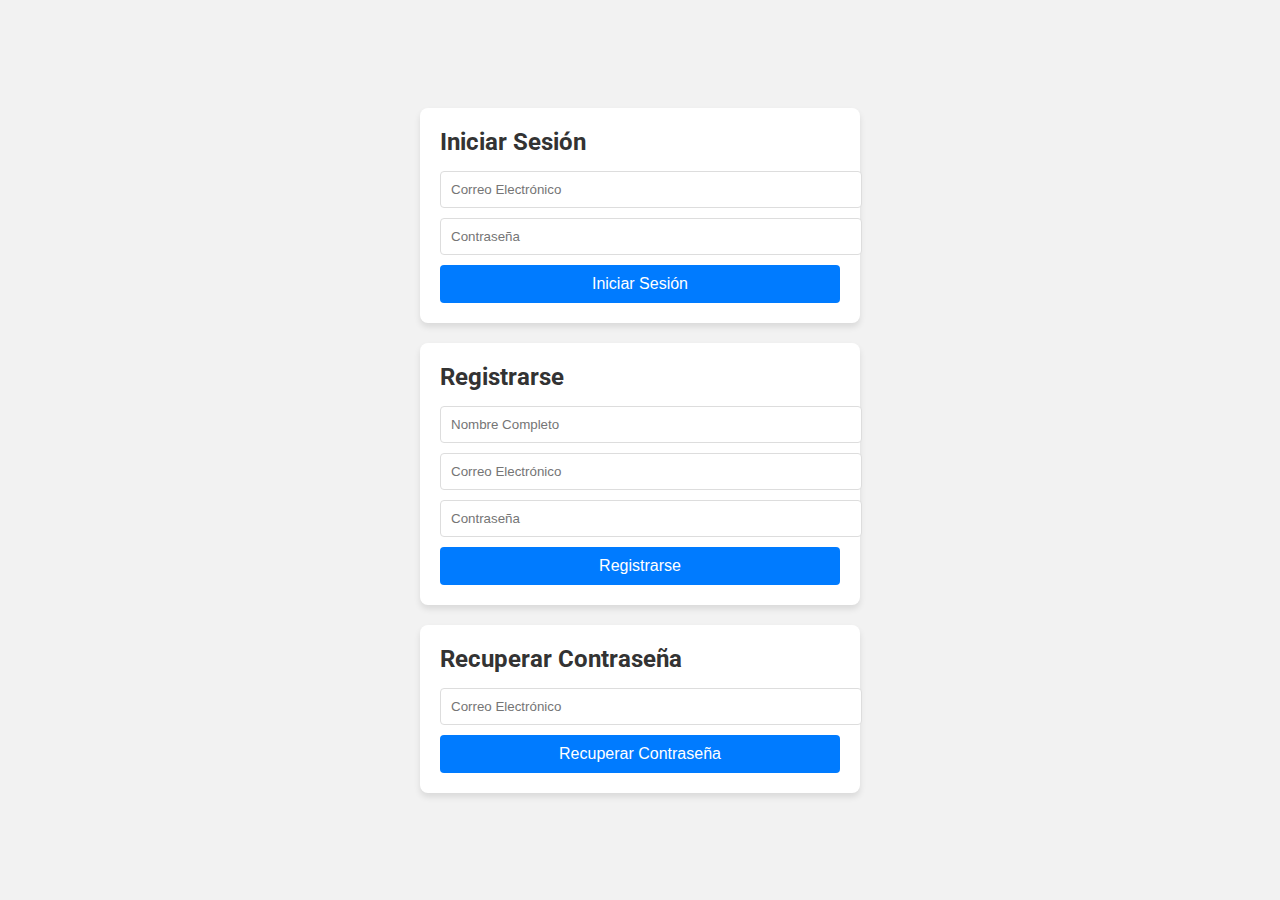
<file: index.html>
<!DOCTYPE html>
<html lang="es">
<head>
    <meta charset="UTF-8">
    <meta name="viewport" content="width=device-width, initial-scale=1.0">
    <title>Real Madrid - Acceso</title>
    <link rel="stylesheet" href="style.css">
    <link href="https://fonts.googleapis.com/css2?family=Roboto:wght@400;700&display=swap" rel="stylesheet">
</head>
<body>
    <div class="form-container">
        <form action="main.html" method="get">
            <h2>Iniciar Sesión</h2>
            <input type="email" name="email" placeholder="Correo Electrónico" required>
            <input type="password" name="password" placeholder="Contraseña" required>
            <button type="submit">Iniciar Sesión</button>
        </form>
        <form action="main.html" method="get">
            <h2>Registrarse</h2>
            <input type="text" name="name" placeholder="Nombre Completo" required>
            <input type="email" name="email" placeholder="Correo Electrónico" required>
            <input type="password" name="password" placeholder="Contraseña" required>
            <button type="submit">Registrarse</button>
        </form>
        <form action="main.html" method="get">
            <h2>Recuperar Contraseña</h2>
            <input type="email" name="email" placeholder="Correo Electrónico" required>
            <button type="submit">Recuperar Contraseña</button>
        </form>
    </div>
</body>
</html>
</file>
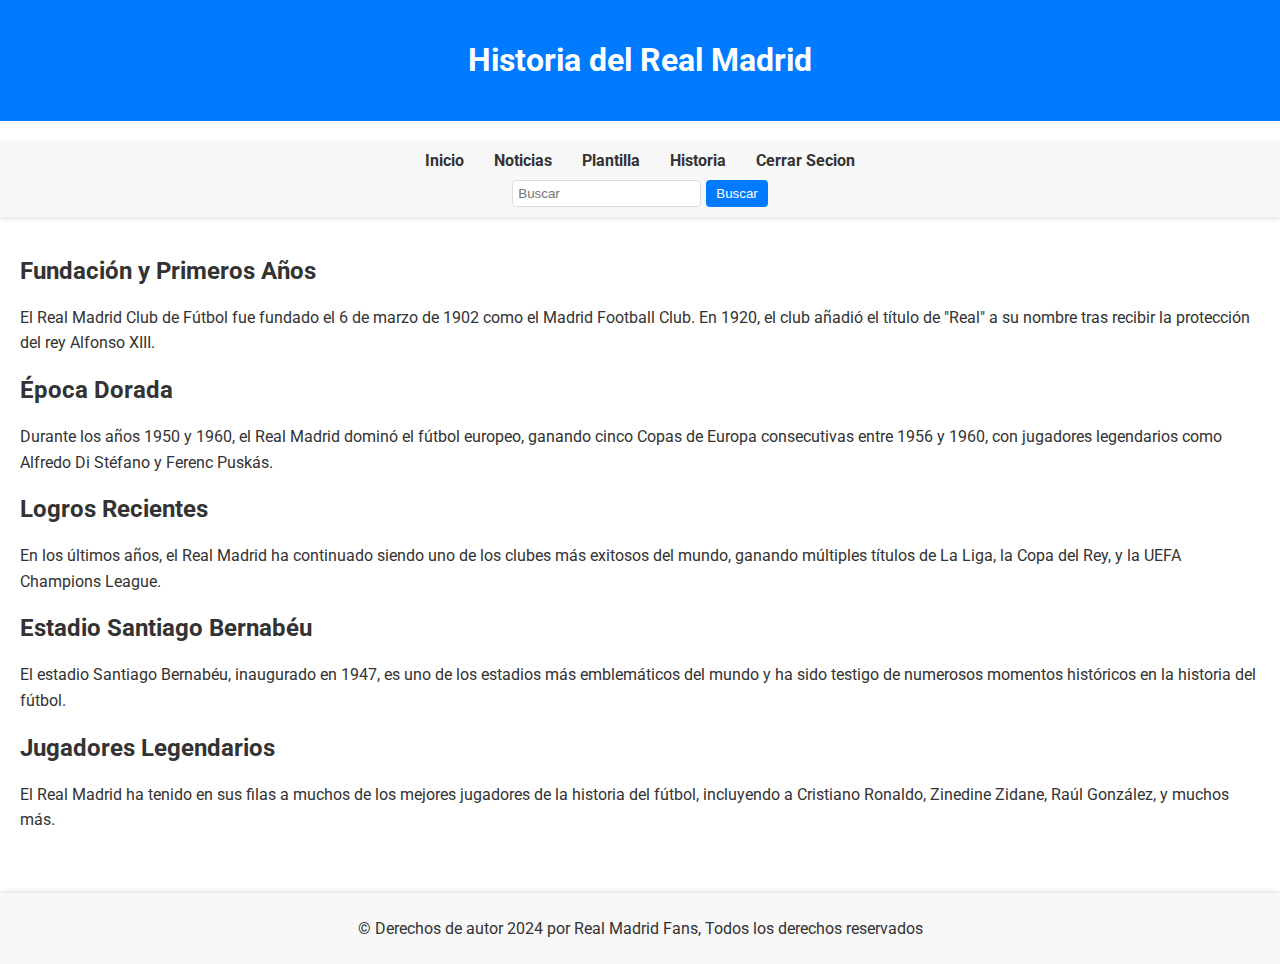
<file: historia.html>
<!DOCTYPE html>
<html lang="es">
<head>
    <meta charset="UTF-8">
    <meta name="viewport" content="width=device-width, initial-scale=1.0">
    <title>Real Madrid Historia</title>
    <link rel="stylesheet" href="historia-style.css">
    <link href="https://fonts.googleapis.com/css2?family=Roboto:wght@400;700&display=swap" rel="stylesheet">
</head>
<body>
    <!-- Encabezado de la página -->
    <header>
        <h1>Historia del Real Madrid</h1>
    </header>

    <!-- Barra de navegación -->
    <nav>
        <ul>
            <li><a href="http://127.0.0.1:5500/main.html">Inicio</a></li>
            <li><a href="http://127.0.0.1:5500/noticias.html">Noticias</a></li>
            <li><a href="http://127.0.0.1:5500/plantilla.html">Plantilla</a></li>
            <li><a href="http://127.0.0.1:5500/historia.html">Historia</a></li>
            <li><a href="http://127.0.0.1:5500/index.html">Cerrar Secion</a></li>
        </ul>

        <!-- Formulario de búsqueda -->
        <form>
            <input type="search" name="q" placeholder="Buscar">
            <button type="submit">Buscar</button>
        </form>
    </nav>

    <!-- Contenido principal -->
    <main>
        <article>
            <h2>Fundación y Primeros Años</h2>
            <p>El Real Madrid Club de Fútbol fue fundado el 6 de marzo de 1902 como el Madrid Football Club. En 1920, el club añadió el título de "Real" a su nombre tras recibir la protección del rey Alfonso XIII.</p>

            <h2>Época Dorada</h2>
            <p>Durante los años 1950 y 1960, el Real Madrid dominó el fútbol europeo, ganando cinco Copas de Europa consecutivas entre 1956 y 1960, con jugadores legendarios como Alfredo Di Stéfano y Ferenc Puskás.</p>

            <h2>Logros Recientes</h2>
            <p>En los últimos años, el Real Madrid ha continuado siendo uno de los clubes más exitosos del mundo, ganando múltiples títulos de La Liga, la Copa del Rey, y la UEFA Champions League.</p>

            <h2>Estadio Santiago Bernabéu</h2>
            <p>El estadio Santiago Bernabéu, inaugurado en 1947, es uno de los estadios más emblemáticos del mundo y ha sido testigo de numerosos momentos históricos en la historia del fútbol.</p>

            <h2>Jugadores Legendarios</h2>
            <p>El Real Madrid ha tenido en sus filas a muchos de los mejores jugadores de la historia del fútbol, incluyendo a Cristiano Ronaldo, Zinedine Zidane, Raúl González, y muchos más.</p>
        </article>
    </main>

    <!-- Pie de página -->
    <footer>
        <p>© Derechos de autor 2024 por Real Madrid Fans, Todos los derechos reservados</p>
    </footer>
</body>
</html>
</file>
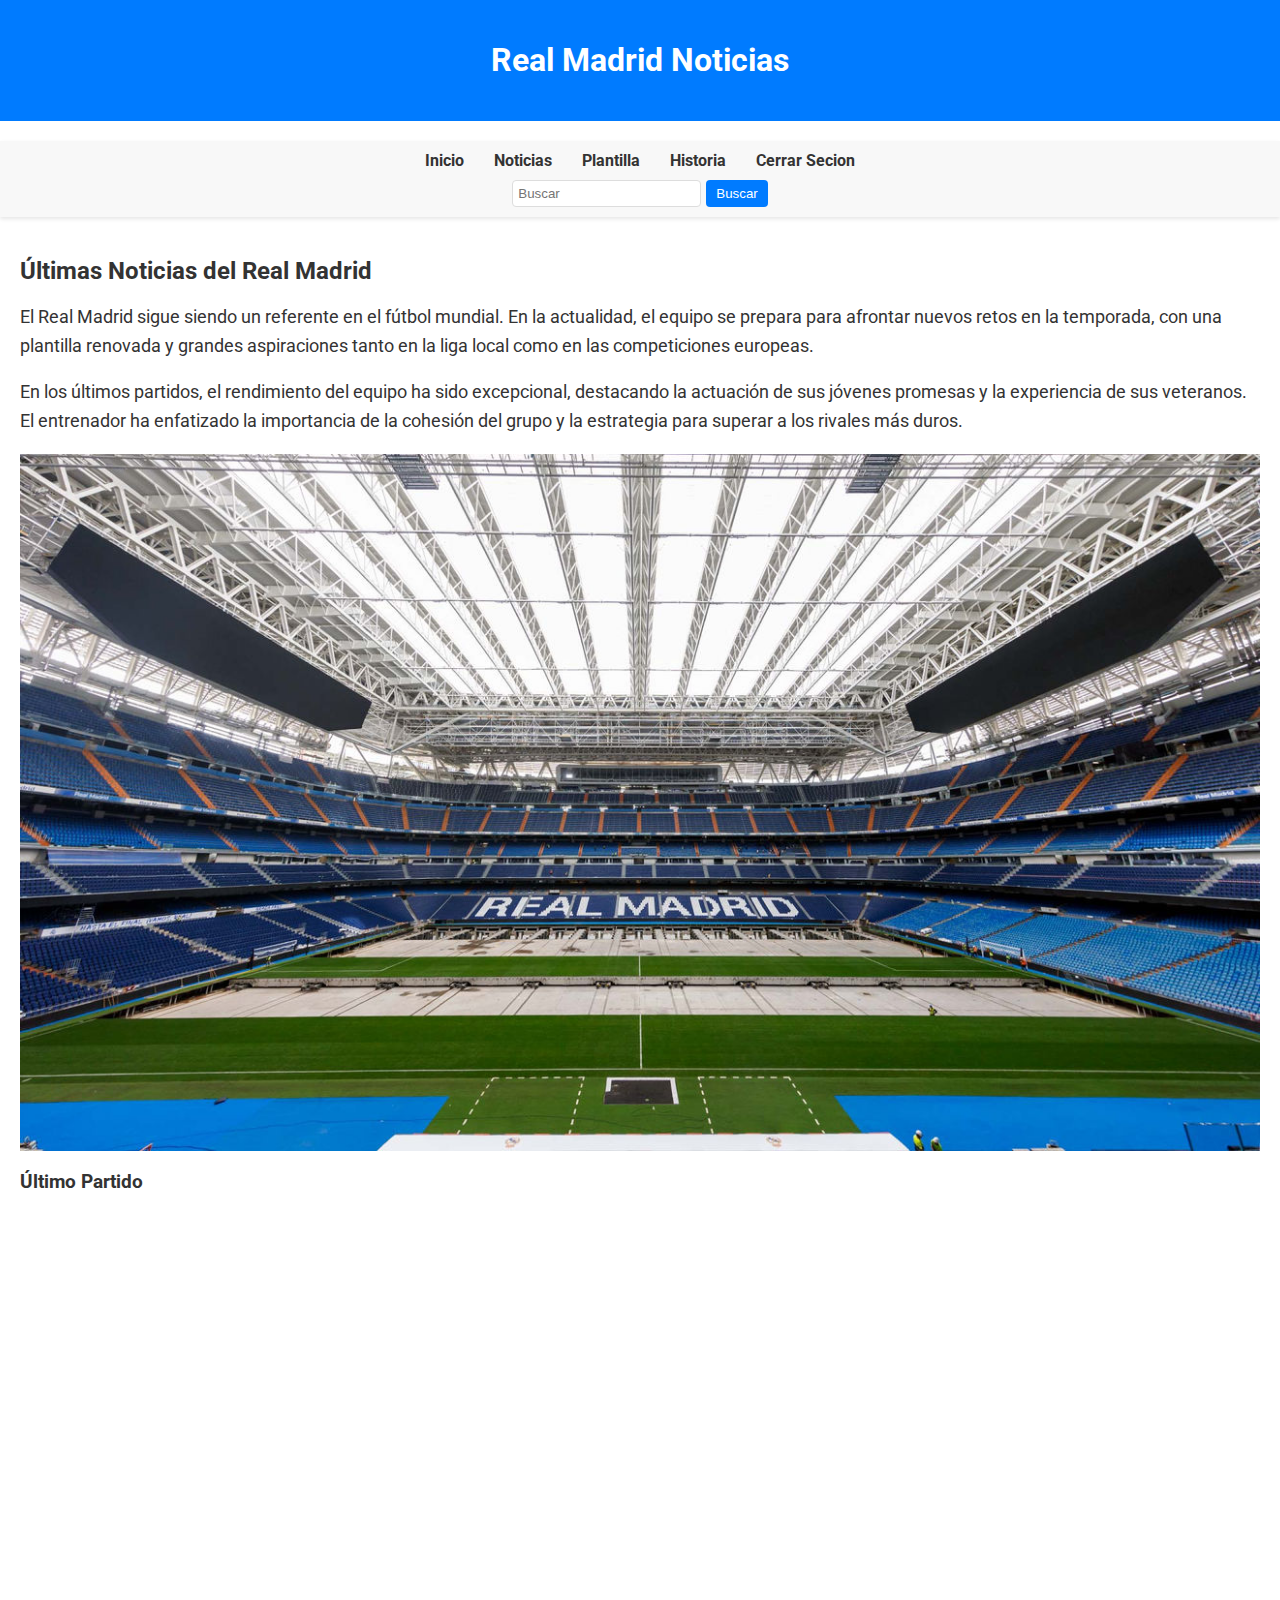
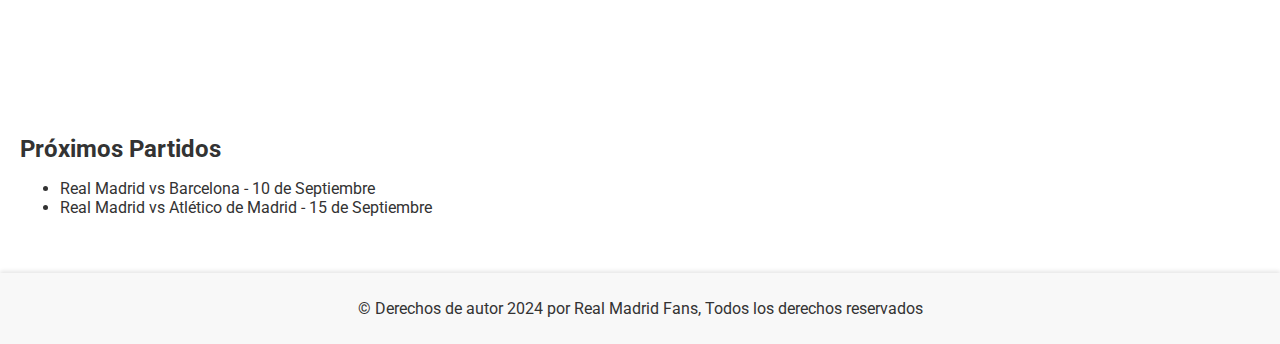
<file: main.html>
<!DOCTYPE html>
<html lang="es">
<head>
    <meta charset="UTF-8">
    <meta name="viewport" content="width=device-width, initial-scale=1.0">
    <title>Real Madrid Xtra</title>
    <link rel="stylesheet" href="main-style.css">
    <link href="https://fonts.googleapis.com/css2?family=Roboto:wght@400;700&display=swap" rel="stylesheet">
</head>
<body>
    <!-- Encabezado de la página -->
    <header>
        <h1>Real Madrid Noticias</h1>
    </header>

    <!-- Barra de navegación -->
    <nav>
        <ul>
            <li><a href="http://127.0.0.1:5500/main.html">Inicio</a></li>
            <li><a href="http://127.0.0.1:5500/noticias.html">Noticias</a></li>
            <li><a href="http://127.0.0.1:5500/plantilla.html">Plantilla</a></li>
            <li><a href="http://127.0.0.1:5500/historia.html">Historia</a></li>
            <li><a href="http://127.0.0.1:5500/index.html">Cerrar Secion</a></li>
        </ul>

        <!-- Formulario de búsqueda -->
        <form>
            <input type="search" name="q" placeholder="Buscar">
            <button type="submit">Buscar</button>
        </form>
    </nav>

    <!-- Contenido principal -->
    <main>
        <!-- Sección sobre noticias recientes del Real Madrid -->
        <article>
            <h2>Últimas Noticias del Real Madrid</h2>

            <p>El Real Madrid sigue siendo un referente en el fútbol mundial. En la actualidad, el equipo se prepara para afrontar nuevos retos en la temporada, con una plantilla renovada y grandes aspiraciones tanto en la liga local como en las competiciones europeas.</p>
            
            <p>En los últimos partidos, el rendimiento del equipo ha sido excepcional, destacando la actuación de sus jóvenes promesas y la experiencia de sus veteranos. El entrenador ha enfatizado la importancia de la cohesión del grupo y la estrategia para superar a los rivales más duros.</p>

            <!-- Contenedor para las imágenes -->
            <div class="image-container">
                <!-- Imagen del estadio Santiago Bernabéu -->
                <img src="Estadio.jpeg" alt="Estadio Santiago Bernabéu">
                <div class="explosion"></div> <!-- Elemento de explosión -->
                
            </div>

            <h3>Último Partido</h3>
            <iframe width="890" height="499" src="https://www.youtube.com/embed/4hhnbWi7NRw" title="Real Madrid vs Atletico 6-3 - All Goals &amp; Highlights - 2024" frameborder="0" allow="accelerometer; autoplay; clipboard-write; encrypted-media; gyroscope; picture-in-picture; web-share" referrerpolicy="strict-origin-when-cross-origin" allowfullscreen></iframe>

        <!-- Sección de enlaces relacionados -->
        <aside>
            <h2>Próximos Partidos</h2>

            <ul>
                <li>Real Madrid vs Barcelona - 10 de Septiembre</li>
                <li>Real Madrid vs Atlético de Madrid - 15 de Septiembre</li>
            </ul>
        </aside>
    </main>

    <!-- Pie de página -->
    <footer>
        <p>© Derechos de autor 2024 por Real Madrid Fans, Todos los derechos reservados</p>
    </footer>

    <!-- JavaScript para manejar las explosiones -->
    <script>
        // JavaScript para manejar las explosiones
        document.querySelectorAll('.image-container img').forEach((img, index) => {
            img.addEventListener('mouseover', function() {
                var explosion = this.nextElementSibling;
                explosion.classList.add('animate');
                explosion.style.left = (img.offsetLeft + img.clientWidth / 2 - 50) + 'px';
                explosion.style.top = (img.offsetTop + img.clientHeight / 2 - 50) + 'px';
                explosion.addEventListener('animationend', () => {
                    explosion.classList.remove('animate');
                });
            });
        });
    </script>
</body>
</html>
</file>
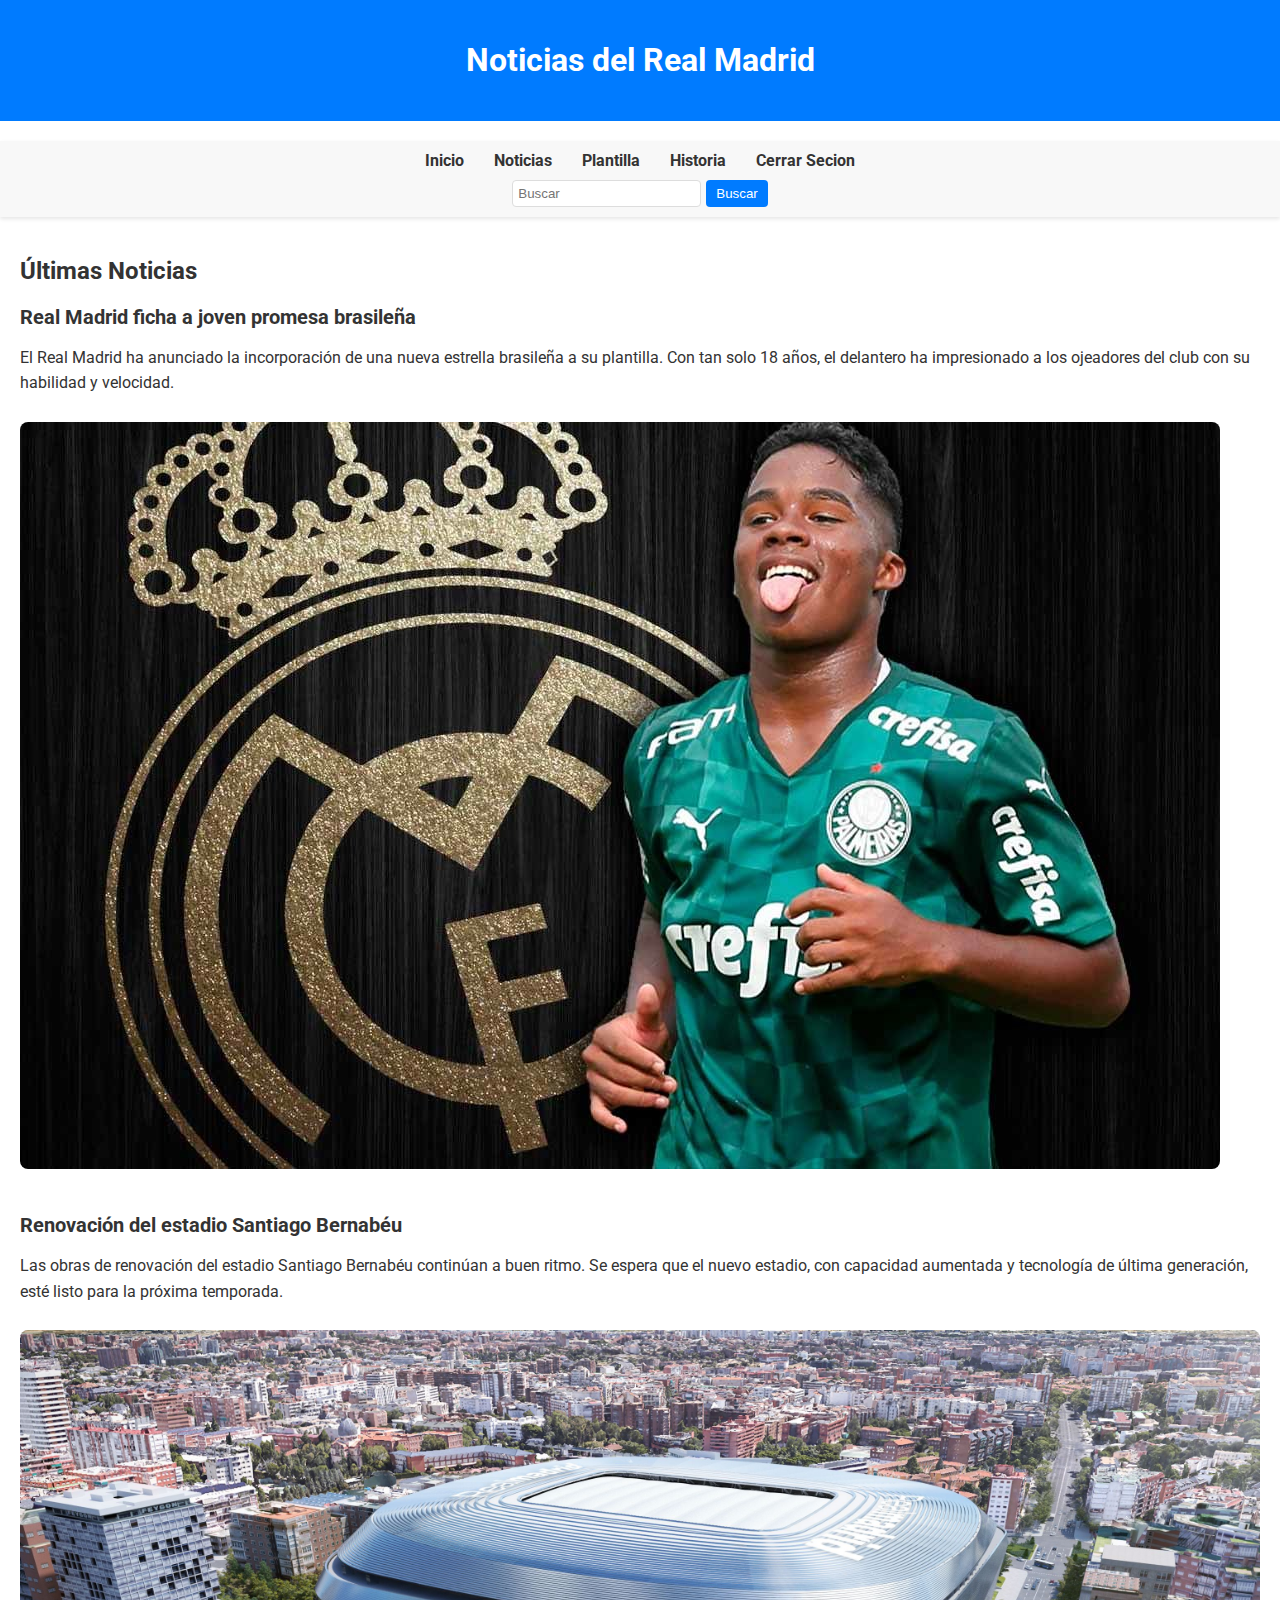
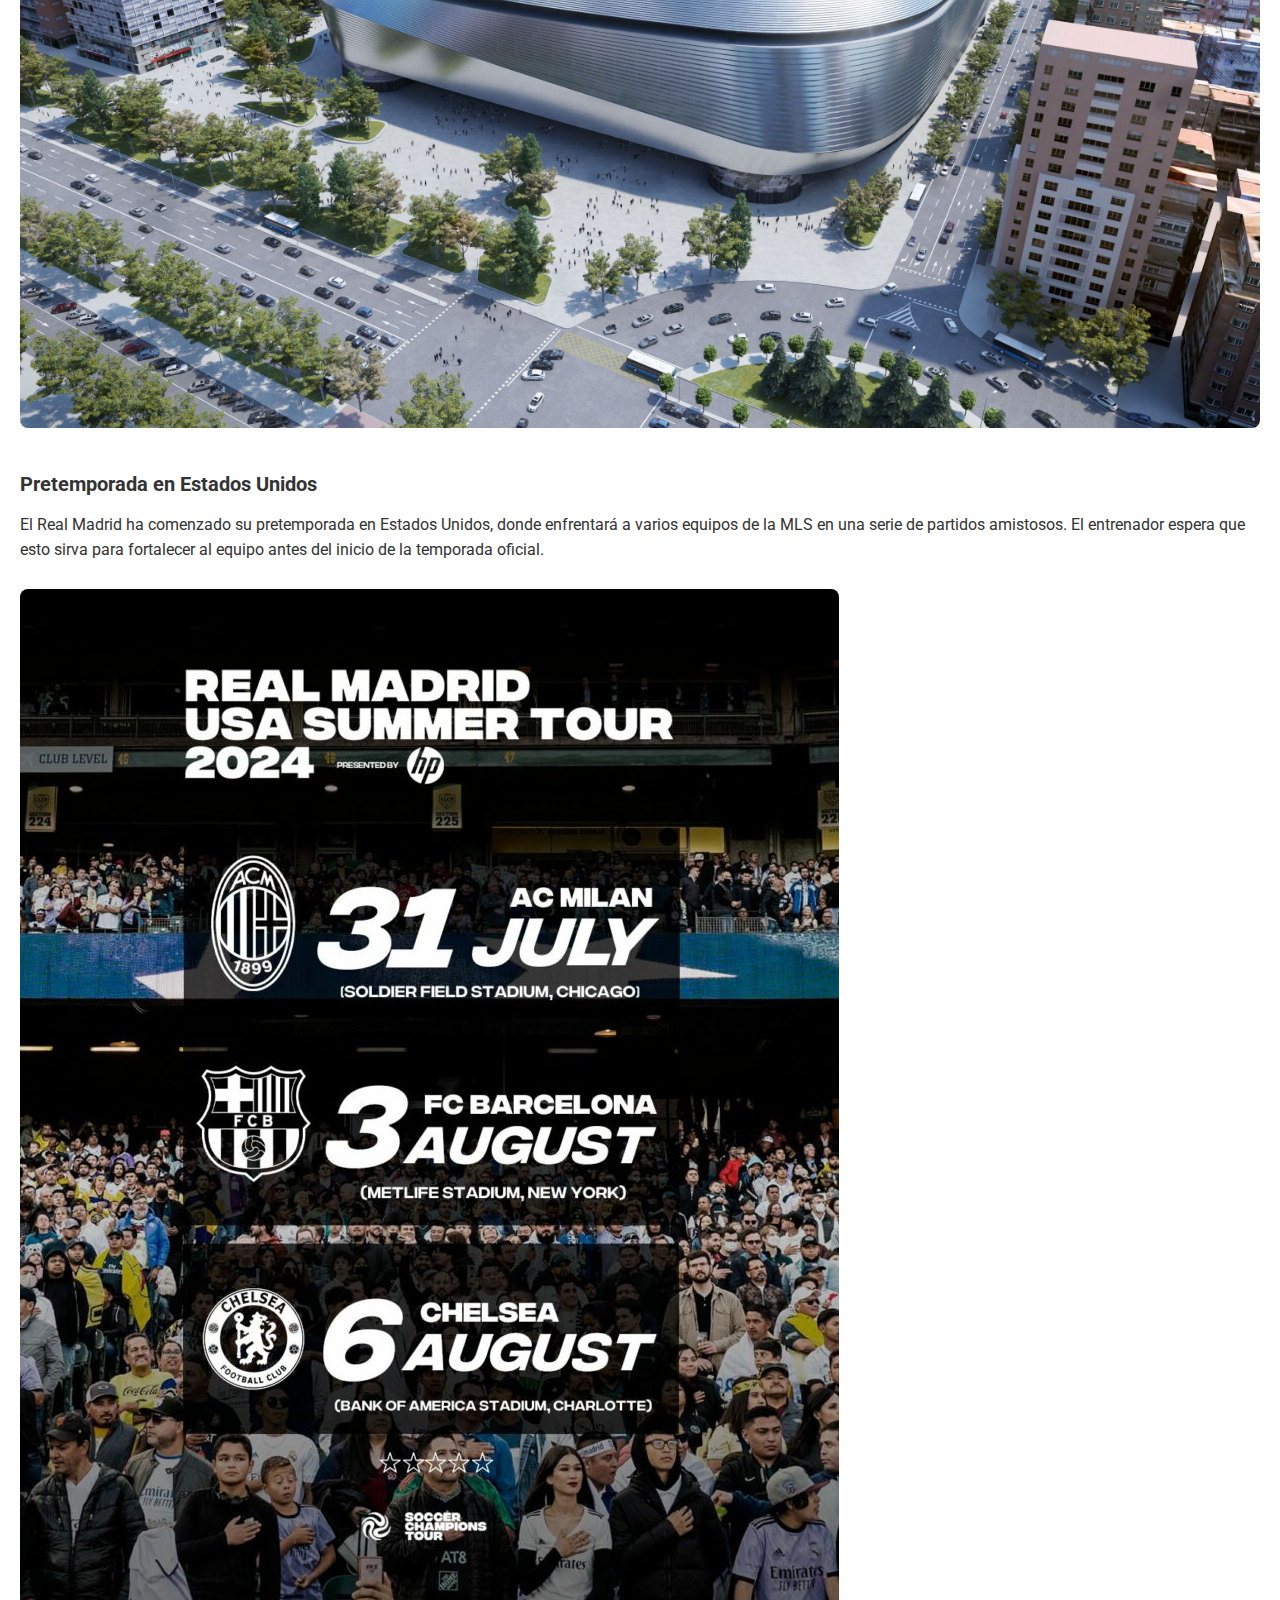
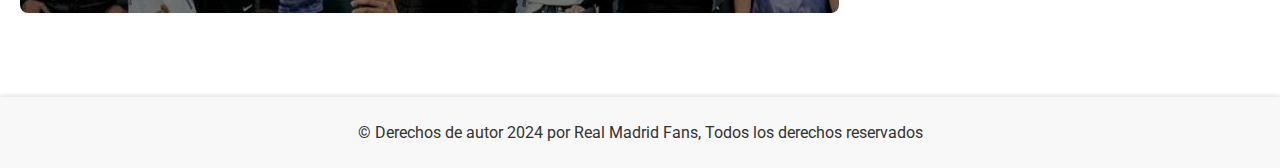
<file: noticias.html>
<!DOCTYPE html>
<html lang="es">
<head>
    <meta charset="UTF-8">
    <meta name="viewport" content="width=device-width, initial-scale=1.0">
    <title>Real Madrid Noticias</title>
    <link rel="stylesheet" href="noticias-style.css">
    <link href="https://fonts.googleapis.com/css2?family=Roboto:wght@400;700&display=swap" rel="stylesheet">
</head>
<body>
    <!-- Encabezado de la página -->
    <header>
        <h1>Noticias del Real Madrid</h1>
    </header>

    <!-- Barra de navegación -->
    <nav>
        <ul>
            <li><a href="http://127.0.0.1:5500/main.html">Inicio</a></li>
            <li><a href="http://127.0.0.1:5500/noticias.html">Noticias</a></li>
            <li><a href="http://127.0.0.1:5500/plantilla.html">Plantilla</a></li>
            <li><a href="http://127.0.0.1:5500/historia.html">Historia</a></li>
            <li><a href="http://127.0.0.1:5500/index.html">Cerrar Secion</a></li>
        </ul>
        <!-- Formulario de búsqueda -->
        <form>
            <input type="search" name="q" placeholder="Buscar">
            <button type="submit">Buscar</button>
        </form>
    </nav>

    <!-- Contenido principal -->
    <main>
        <!-- Sección sobre noticias actuales del Real Madrid -->
        <article>
            <h2>Últimas Noticias</h2>

            <div class="news-item">
                <h3>Real Madrid ficha a joven promesa brasileña</h3>
                <p>El Real Madrid ha anunciado la incorporación de una nueva estrella brasileña a su plantilla. Con tan solo 18 años, el delantero ha impresionado a los ojeadores del club con su habilidad y velocidad.</p>
                <img src="endrick-joven-estrella-brasilena-juega_0_0_1200_747.jpg" alt="Nueva promesa brasileña">
            </div>

            <div class="news-item">
                <h3>Renovación del estadio Santiago Bernabéu</h3>
                <p>Las obras de renovación del estadio Santiago Bernabéu continúan a buen ritmo. Se espera que el nuevo estadio, con capacidad aumentada y tecnología de última generación, esté listo para la próxima temporada.</p>
                <img src="reforma-nuevo-estadio-futbol-santiago-bernabeu6-1554365922.jpg" alt="Renovación del estadio">
            </div>

            <div class="news-item">
                <h3>Pretemporada en Estados Unidos</h3>
                <p>El Real Madrid ha comenzado su pretemporada en Estados Unidos, donde enfrentará a varios equipos de la MLS en una serie de partidos amistosos. El entrenador espera que esto sirva para fortalecer al equipo antes del inicio de la temporada oficial.</p>
                <img src="Pretemporada.jpg" alt="Pretemporada en Estados Unidos">
            </div>
        </article>
    </main>

    <!-- Pie de página -->
    <footer>
        <p>© Derechos de autor 2024 por Real Madrid Fans, Todos los derechos reservados</p>
    </footer>
</body>
</html>
</file>
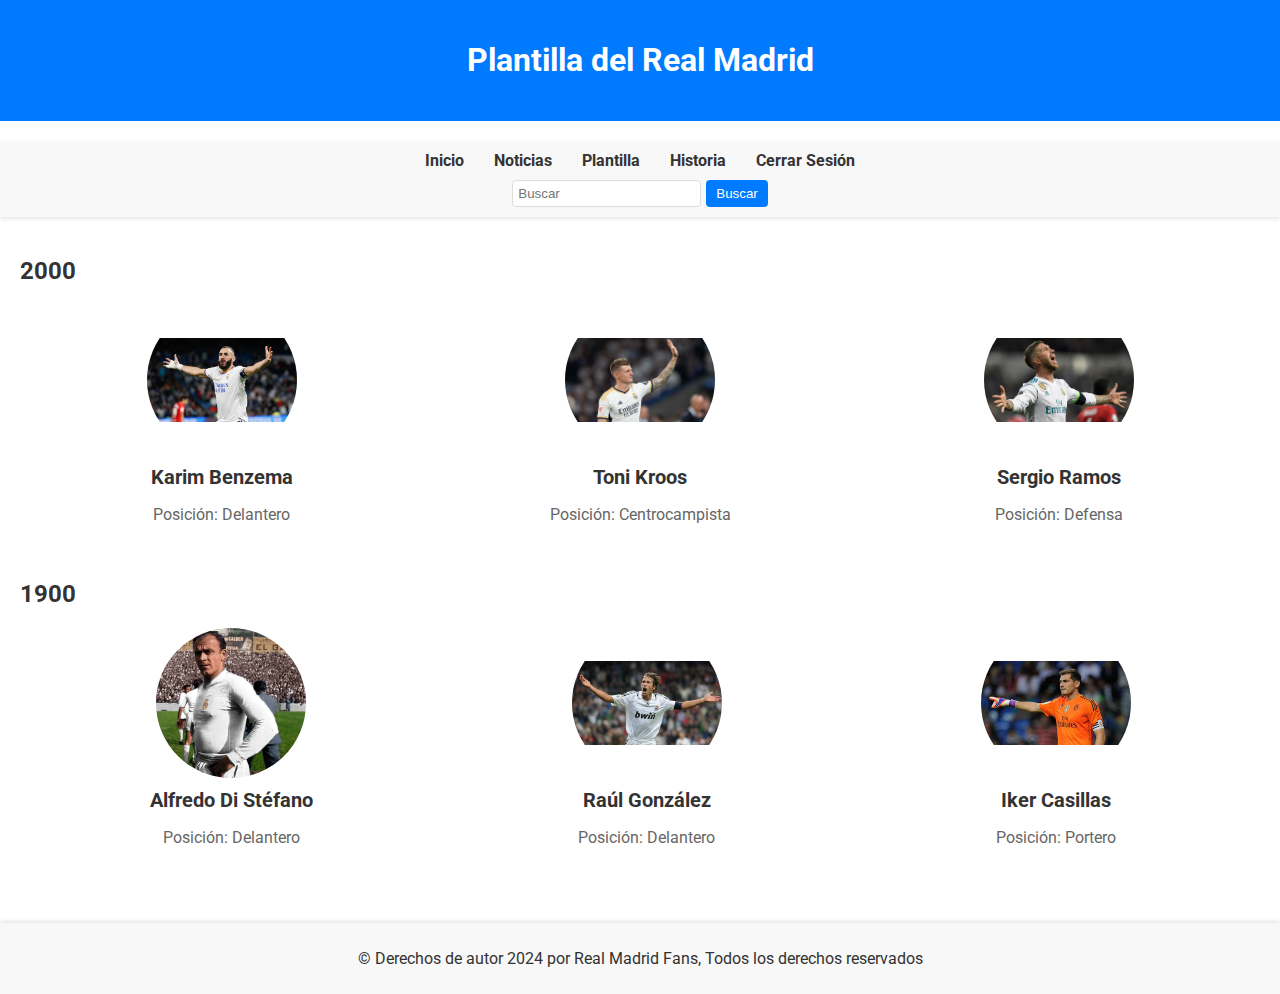
<file: plantilla.html>
<!DOCTYPE html>
<html lang="es">
<head>
    <meta charset="UTF-8">
    <meta name="viewport" content="width=device-width, initial-scale=1.0">
    <title>Real Madrid - Plantilla</title>
    <link rel="stylesheet" href="plantilla-style.css">
    <link href="https://fonts.googleapis.com/css2?family=Roboto:wght@400;700&display=swap" rel="stylesheet">
</head>
<body>
    <!-- Encabezado de la página -->
    <header>
        <h1>Plantilla del Real Madrid</h1>
    </header>

    <!-- Barra de navegación -->
    <nav>
        <ul>
            <li><a href="http://127.0.0.1:5500/main.html">Inicio</a></li>
            <li><a href="http://127.0.0.1:5500/noticias.html">Noticias</a></li>
            <li><a href="http://127.0.0.1:5500/plantilla.html">Plantilla</a></li>
            <li><a href="http://127.0.0.1:5500/historia.html">Historia</a></li>
            <li><a href="http://127.0.0.1:5500/index.html">Cerrar Sesión</a></li>
        </ul>

        <!-- Formulario de búsqueda -->
        <form>
            <input type="search" name="q" placeholder="Buscar">
            <button type="submit">Buscar</button>
        </form>
    </nav>

    <!-- Contenido principal -->
    <main>
        <!-- Sección sobre la plantilla actual -->
        <article>
            <h2>2000</h2>
            <div class="player-list">
                <div class="player">
                    <div class="img-container">
                        <img src="karim-benzema-real-madrid-2021-22-1632913699-71840.jpg" alt="Jugador 1">
                    </div>
                    <h3>Karim Benzema</h3>
                    <p>Posición: Delantero</p>
                </div>
                <div class="player">
                    <div class="img-container">
                        <img src="EuropaPress_5986068_tonkroos_of_real_madrid_saludates_to_the_supporters_after_his_last_match-EP.webp" alt="Jugador 2">
                    </div>
                    <h3>Toni Kroos</h3>
                    <p>Posición: Centrocampista</p>
                </div>
                <div class="player">
                    <div class="img-container">
                        <img src="sergio_ramos_is_out_to_secure_a_fourth_uefa_champions_league_winners_medal.avif" alt="Jugador 3">
                    </div>
                    <h3>Sergio Ramos</h3>
                    <p>Posición: Defensa</p>
                </div>
            </div>
        </article>

        <!-- Sección sobre la plantilla histórica -->
        <article>
            <h2>1900</h2>
            <div class="player-list">
                <div class="player">
                    <div class="img-container">
                        <img src="di_stefano_portadaaaaa_sq.jpg" alt="Histórico 1">
                    </div>
                    <h3>Alfredo Di Stéfano</h3>
                    <p>Posición: Delantero</p>
                </div>
                <div class="player">
                    <div class="img-container">
                        <img src="raul-gonzalez-blanco-1414659748-2851.jpg" alt="Histórico 2">
                    </div>
                    <h3>Raúl González</h3>
                    <p>Posición: Delantero</p>
                </div>
                <div class="player">
                    <div class="img-container">
                        <img src="images.jpeg" alt="Histórico 3">
                    </div>
                    <h3>Iker Casillas</h3>
                    <p>Posición: Portero</p>
                </div>
            </div>
        </article>
    </main>

    <!-- Pie de página -->
    <footer>
        <p>© Derechos de autor 2024 por Real Madrid Fans, Todos los derechos reservados</p>
    </footer>
</body>
</html>
</file>
<file: style.css>
body {
    font-family: 'Roboto', sans-serif;
    background-color: #f2f2f2;
    display: flex;
    justify-content: center;
    align-items: center;
    height: 100vh;
    margin: 0;
}

.form-container {
    display: flex;
    flex-direction: column;
    gap: 20px;
}

form {
    background: white;
    padding: 20px;
    border-radius: 8px;
    box-shadow: 0 4px 6px rgba(0, 0, 0, 0.1);
    max-width: 400px;
    width: 100%;
}

h2 {
    margin-top: 0;
    margin-bottom: 15px;
    font-weight: 700;
    font-size: 24px;
    color: #333;
}

input {
    width: 100%;
    padding: 10px;
    margin-bottom: 10px;
    border: 1px solid #ddd;
    border-radius: 4px;
}

button {
    width: 100%;
    padding: 10px;
    background-color: #007bff;
    color: white;
    border: none;
    border-radius: 4px;
    cursor: pointer;
    font-size: 16px;
}

button:hover {
    background-color: #0056b3;
}
</file>
<file: historia-style.css>
body {
    font-family: 'Roboto', sans-serif;
    margin: 0;
    padding: 0;
    background-color: #fff;
    color: #333;
}

header {
    background-color: #007bff;
    color: white;
    padding: 20px 0;
    text-align: center;
    margin-bottom: 20px;
}

nav {
    background-color: #f8f8f8;
    padding: 10px 0;
    box-shadow: 0 2px 4px rgba(0, 0, 0, 0.1);
}

nav ul {
    list-style: none;
    display: flex;
    justify-content: center;
    padding: 0;
    margin: 0;
}

nav ul li {
    margin: 0 15px;
}

nav ul li a {
    text-decoration: none;
    color: #333;
    font-weight: bold;
}

nav form {
    display: flex;
    justify-content: center;
    margin-top: 10px;
}

nav input[type="search"] {
    padding: 5px;
    margin-right: 5px;
    border: 1px solid #ddd;
    border-radius: 4px;
}

nav button {
    padding: 5px 10px;
    background-color: #007bff;
    color: white;
    border: none;
    border-radius: 4px;
    cursor: pointer;
}

main {
    padding: 20px;
}

article h2 {
    font-size: 24px;
    margin-bottom: 20px;
}

article p {
    font-size: 16px;
    line-height: 1.6;
    margin-bottom: 20px;
}

footer {
    background-color: #f8f8f8;
    text-align: center;
    padding: 10px 0;
    margin-top: 20px;
    box-shadow: 0 -2px 4px rgba(0, 0, 0, 0.1);
}
</file>
<file: main-style.css>
body {
    font-family: 'Roboto', sans-serif;
    margin: 0;
    padding: 0;
    background-color: #fff;
    color: #333;
}

header {
    background-color: #007bff;
    color: white;
    padding: 20px 0;
    text-align: center;
    margin-bottom: 20px;
}

nav {
    background-color: #f8f8f8;
    padding: 10px 0;
    box-shadow: 0 2px 4px rgba(0, 0, 0, 0.1);
}

nav ul {
    list-style: none;
    display: flex;
    justify-content: center;
    padding: 0;
    margin: 0;
}

nav ul li {
    margin: 0 15px;
}

nav ul li a {
    text-decoration: none;
    color: #333;
    font-weight: bold;
}

nav form {
    display: flex;
    justify-content: center;
    margin-top: 10px;
}

nav input[type="search"] {
    padding: 5px;
    margin-right: 5px;
    border: 1px solid #ddd;
    border-radius: 4px;
}

nav button {
    padding: 5px 10px;
    background-color: #007bff;
    color: white;
    border: none;
    border-radius: 4px;
    cursor: pointer;
}

main {
    padding: 20px;
}

article h2, aside h2 {
    font-size: 24px;
    margin-bottom: 10px;
}

article p {
    font-size: 18px;
    line-height: 1.6;
}

.image-container {
    display: flex;
    justify-content: center;
    align-items: center;
    flex-wrap: wrap;
    gap: 20px;
    margin-bottom: 20px;
    position: relative;
}

.image-container img {
    max-width: 100%;
    height: auto;
}

.explosion {
    position: absolute;
    width: 100px;
    height: 100px;
    background: url('explosion.png') no-repeat center center;
    background-size: cover;
    display: none;
}

.animate {
    display: block;
    animation: explode 1s forwards;
}

@keyframes explode {
    0% { transform: scale(0); opacity: 1; }
    100% { transform: scale(1.5); opacity: 0; }
}

footer {
    background-color: #f8f8f8;
    text-align: center;
    padding: 10px 0;
    margin-top: 20px;
    box-shadow: 0 -2px 4px rgba(0, 0, 0, 0.1);
}
</file>
<file: noticias-style.css>
body {
    font-family: 'Roboto', sans-serif;
    margin: 0;
    padding: 0;
    background-color: #fff;
    color: #333;
}

header {
    background-color: #007bff;
    color: white;
    padding: 20px 0;
    text-align: center;
    margin-bottom: 20px;
}

nav {
    background-color: #f8f8f8;
    padding: 10px 0;
    box-shadow: 0 2px 4px rgba(0, 0, 0, 0.1);
}

nav ul {
    list-style: none;
    display: flex;
    justify-content: center;
    padding: 0;
    margin: 0;
}

nav ul li {
    margin: 0 15px;
}

nav ul li a {
    text-decoration: none;
    color: #333;
    font-weight: bold;
}

nav form {
    display: flex;
    justify-content: center;
    margin-top: 10px;
}

nav input[type="search"] {
    padding: 5px;
    margin-right: 5px;
    border: 1px solid #ddd;
    border-radius: 4px;
}

nav button {
    padding: 5px 10px;
    background-color: #007bff;
    color: white;
    border: none;
    border-radius: 4px;
    cursor: pointer;
}

main {
    padding: 20px;
}

article h2 {
    font-size: 24px;
    margin-bottom: 20px;
}

.news-item {
    margin-bottom: 40px;
}

.news-item h3 {
    font-size: 20px;
    margin-bottom: 10px;
}

.news-item p {
    font-size: 16px;
    line-height: 1.6;
}

.news-item img {
    max-width: 100%;
    height: auto;
    margin-top: 10px;
    border-radius: 8px;
}

footer {
    background-color: #f8f8f8;
    text-align: center;
    padding: 10px 0;
    margin-top: 20px;
    box-shadow: 0 -2px 4px rgba(0, 0, 0, 0.1);
}
</file>
<file: plantilla-style.css>
body {
    font-family: 'Roboto', sans-serif;
    margin: 0;
    padding: 0;
    background-color: #fff;
    color: #333;
}

header {
    background-color: #007bff;
    color: white;
    padding: 20px 0;
    text-align: center;
    margin-bottom: 20px;
}

nav {
    background-color: #f8f8f8;
    padding: 10px 0;
    box-shadow: 0 2px 4px rgba(0, 0, 0, 0.1);
}

nav ul {
    list-style: none;
    display: flex;
    justify-content: center;
    padding: 0;
    margin: 0;
}

nav ul li {
    margin: 0 15px;
}

nav ul li a {
    text-decoration: none;
    color: #333;
    font-weight: bold;
}

nav form {
    display: flex;
    justify-content: center;
    margin-top: 10px;
}

nav input[type="search"] {
    padding: 5px;
    margin-right: 5px;
    border: 1px solid #ddd;
    border-radius: 4px;
}

nav button {
    padding: 5px 10px;
    background-color: #007bff;
    color: white;
    border: none;
    border-radius: 4px;
    cursor: pointer;
}

main {
    padding: 20px;
}

article h2 {
    font-size: 24px;
    margin-bottom: 20px;
}

.player-list {
    display: flex;
    justify-content: space-around;
    flex-wrap: wrap;
}

.player {
    text-align: center;
    margin-bottom: 20px;
}

.img-container {
    width: 150px;
    height: 150px;
    overflow: hidden;
    border-radius: 50%;
    display: flex;
    justify-content: center;
    align-items: center;
    margin: 0 auto 10px auto;
}

.img-container img {
    width: 100%;
    height: auto;
}

.player h3 {
    font-size: 20px;
    margin-top: 10px;
    margin-bottom: 5px;
}

.player p {
    font-size: 16px;
    color: #666;
}

footer {
    background-color: #f8f8f8;
    text-align: center;
    padding: 10px 0;
    margin-top: 20px;
    box-shadow: 0 -2px 4px rgba(0, 0, 0, 0.1);
}
</file>
